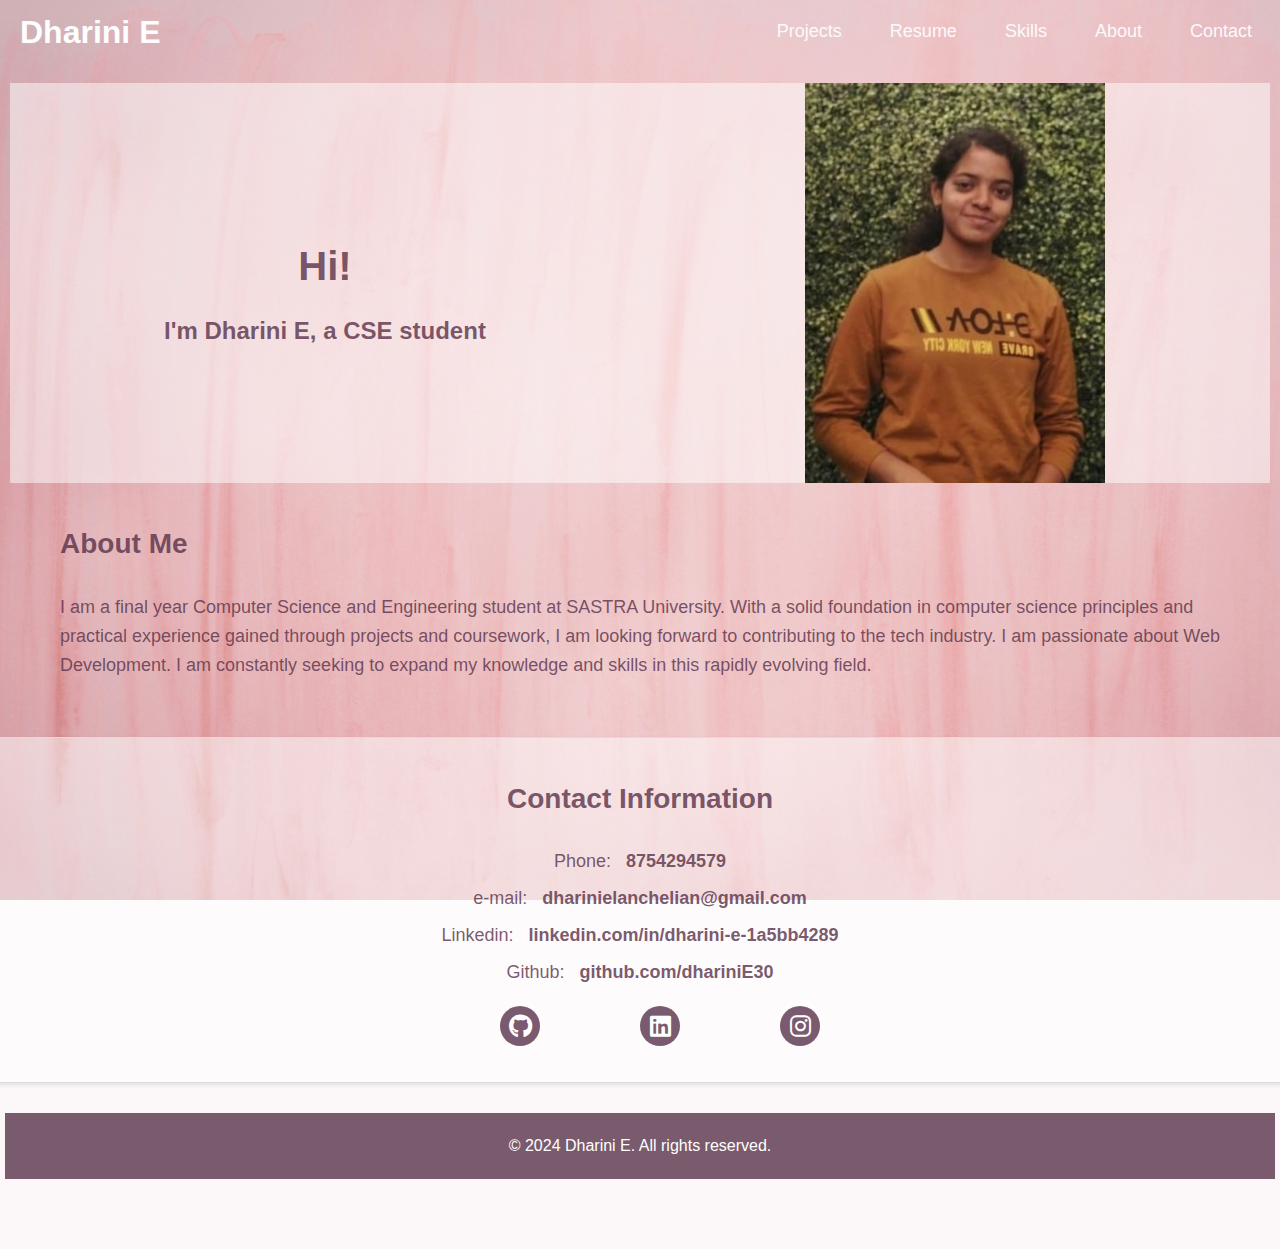
<file: index.html>
<!DOCTYPE html>
<html lang="en">
<head>
    <meta charset="UTF-8">
    <meta name="viewport" content="width=device-width, initial-scale=1.0">
    <title>Portfolio</title>
    <link rel="stylesheet" href="styles.css">
    <link rel="stylesheet" href="https://cdnjs.cloudflare.com/ajax/libs/font-awesome/6.0.0-beta3/css/all.min.css">
</head>
<body>
    <header>
        <nav class="container">
            <div class="name">Dharini E</div>
            <ul class="nav">
                <li class="link"><a href="./projects.html">Projects</a></li>
                <li class="link"><a href="./resume.html">Resume</a></li>
                <li class="link"><a href="./skills.html">Skills</a></li>
                <li class="link"><a href="#about-me">About</a></li>
                <li class="link"><a href="#contact">Contact</a></li>
            </ul>
        </nav>
    </header>
    <div class="body">
        <div class="main-content">
            <div class="left-block">
                <h1 id="welcome">Hi!</h1>
                <h2 class="centered">I'm Dharini E, a CSE student</h2>
            </div>
            <div class="right-block">
                <img src="./profilepic.jpg" alt="Profile Image" class="profile-image">
            </div>
        </div>            
        <div id="about-me">
            <h3 class="heading">About Me</h3>
            <p class="description">I am a final year Computer Science and Engineering student at SASTRA University. With a solid foundation in computer science principles and practical experience gained through projects and coursework, I am looking forward to contributing to the tech industry. I am passionate about Web Development. I am constantly seeking to expand my knowledge and skills in this rapidly evolving field.</p>
        </div>

        <div id="contact">
        
            <h3 class="contact-info">Contact Information</h3>
            <form>
            <div class="contact-list">
                <label class="list-item">
                    Phone:
                    <span class="contact-phone">8754294579</span>
                </label>
                    <label class="list-item">
                    e-mail:
                    <span class="contact-gmail">dharinielanchelian@gmail.com</span>
                </label>
                <label class="list-item">
                    Linkedin:
                    <span class="contact-linkedin"><a href="https://www.linkedin.com/in/dharini-e-1a5bb4289" style="color: #562f47c9;text-decoration: none;">linkedin.com/in/dharini-e-1a5bb4289</a></span>
                </label>
                <label class="list-item">
                    Github:
                    <span class="contact-github"><a href="https://github.com/dhariniE30" style="color: #562f47c9;text-decoration: none;">github.com/dhariniE30</a></span>
                </label>
            </div>
            </form>
            
            <ul class="link-list">
                <li>
                    <a href="https://github.com/dhariniE30" class="contact-icon" target="_blank">
                        <i class="fab fa-github"></i>
                    </a>
                </li>
                <li>
                    <a href="https://www.linkedin.com/in/dharini-e-1a5bb4289" class="contact-icon" target="_blank">
                        <i class="fab fa-linkedin"></i>
                    </a>
                </li>  
                <li><a href="https://www.instagram.com/dharini._.30" class="contact-icon">
                    <i class="fab fa-instagram"></i></a>
                </li>     
            </ul>

        </div>
        <footer>
            <p>&copy; 2024 Dharini E. All rights reserved.</p>
        </footer>

</body>
</html>
</file>
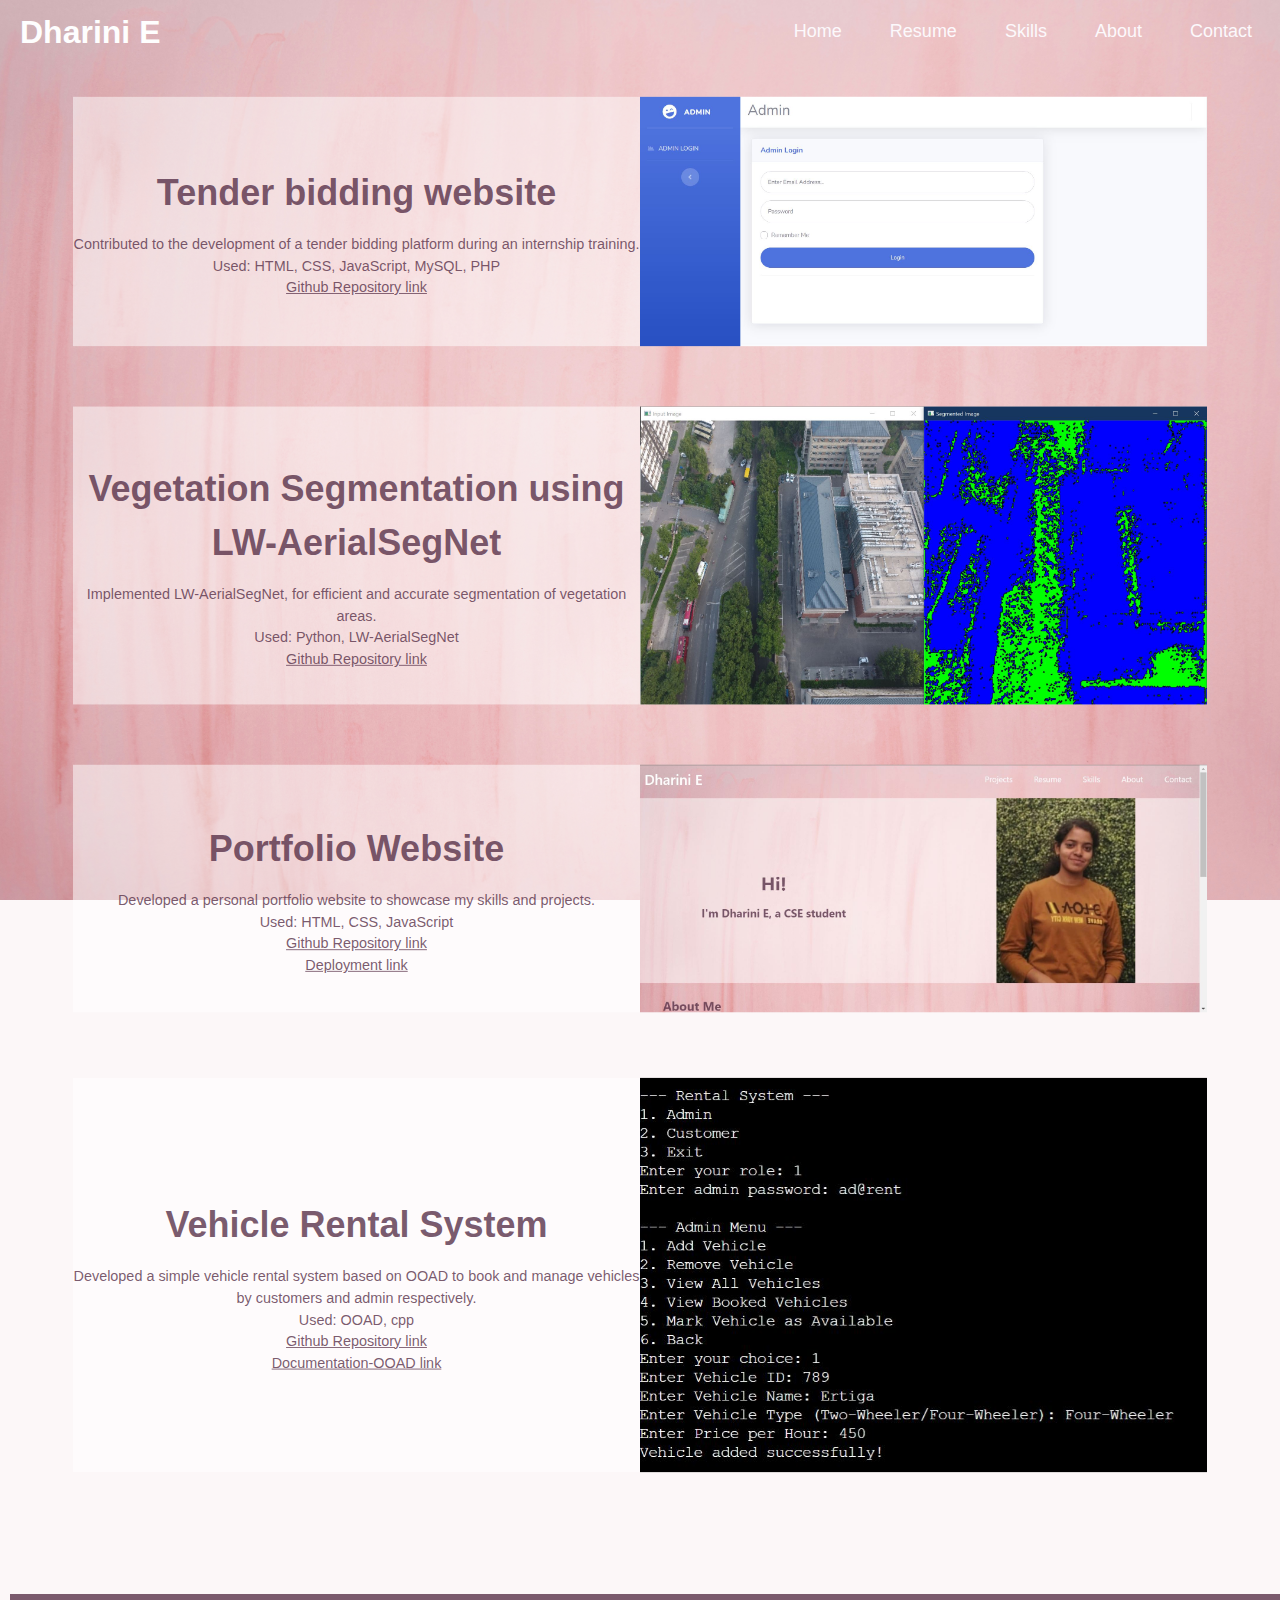
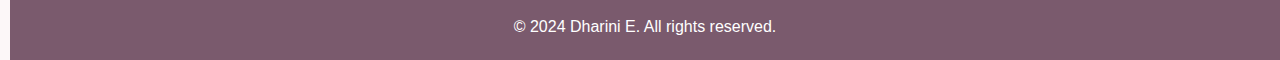
<file: projects.html>
<!DOCTYPE html>
<html lang="en">
<head>
    <meta charset="UTF-8">
    <meta name="viewport" content="width=device-width, initial-scale=1.0">
    <title>Portfolio</title>
    <link rel="stylesheet" href="styles.css">
    <style>
        .main-content{
            transition: all transform 0.2s ease-in-out;
            transform: scale(0.9);
        }
        .main-content:hover {
            background-color: #efeeefc9;
            border-color: #562f47c9;
            width: 90%;
        }
        .image {
            object-fit: cover;
            max-width: 100%;
            height: auto;
            border-radius: 0%; /* Add some styling */
        }

        a {
            color: #562f47c9;
        }

        @media (max-width: 768px) {

            .image {
                width: 100%;
                height: auto;
            }
        }

    </style>
</head>
<body>
    <header>
        <nav class="container">
            <div class="name">Dharini E</div>
            <ul class="nav">
                <li class="link"><a href="./index.html">Home</a></li>
                <li class="link"><a href="./resume.html">Resume</a></li>
                <li class="link"><a href="./skills.html">Skills</a></li>
                <li class="link"><a href="./index.html#about-me">About</a></li>
                <li class="link"><a href="./index.html#contact">Contact</a></li>
            </ul>
        </nav>
    </header>
    <div class="body">
        <div class="main-content" style="margin-bottom: 30px;">
            <div class="left-block">
                <h1 id="welcome">Tender bidding website</h1>
                <p class="centered">Contributed to the development of a tender bidding platform during an internship training.
                   <br> Used: HTML, CSS, JavaScript, MySQL, PHP<br><a href="">Github Repository link</a></p>
            </div>
            <div class="right-block">
                <img src="./tender.JPG" alt="Image-1" class="image">
            </div>
        </div>   
        
        <div class="main-content" style="margin-bottom: 30px;">
            <div class="left-block">
                <h1 id="welcome">Vegetation Segmentation using LW-AerialSegNet</h1>
                <p class="centered">Implemented LW-AerialSegNet, for efficient and accurate segmentation of vegetation areas. 
                    <br> Used: Python, LW-AerialSegNet<br><a href="https://github.com/dhariniE30/vegetation-segmentation">Github Repository link</a></p>
            </div>
            <div class="right-block">
                <img src="./output.JPG" alt="Image-2" class="image">
            </div>
        </div>   

        <div class="main-content" style="margin-bottom: 30px;">
            <div class="left-block">
                <h1 id="welcome">Portfolio Website</h1>
                <p class="centered">Developed a personal portfolio website to showcase my skills and projects.
                    <br> Used: HTML, CSS, JavaScript<br><a href="https://github.com/dhariniE30/portfolio">Github Repository link</a><br><a href="https://dharinie30.github.io/portfolio/">Deployment link</a></p>
            </div>
            <div class="right-block">
                <img src="./portfolio.JPG" alt="Image-3" class="image">
            </div>
        </div> 

        <div class="main-content" style="margin-bottom: 30px;">
            <div class="left-block">
                <h1 id="welcome">Vehicle Rental System</h1>
                <p class="centered">Developed a simple vehicle rental system based on OOAD to book and manage vehicles by customers and admin respectively.
                    <br> Used: OOAD, cpp <br><a href="https://github.com/dhariniE30/VehicleRentingSystem">Github Repository link</a><br><a href="./VEHICLE_RENTAL_SYSTEM.pdf">Documentation-OOAD link</a></p>
            </div>
            <div class="right-block">
                <img src="./VehicleRentalSystem.JPG" alt="Image-3" class="image">
            </div>
        </div> 

    </div> 
    <footer>
        <p>&copy; 2024 Dharini E. All rights reserved.</p>
    </footer>
</body>
</html>
</file>
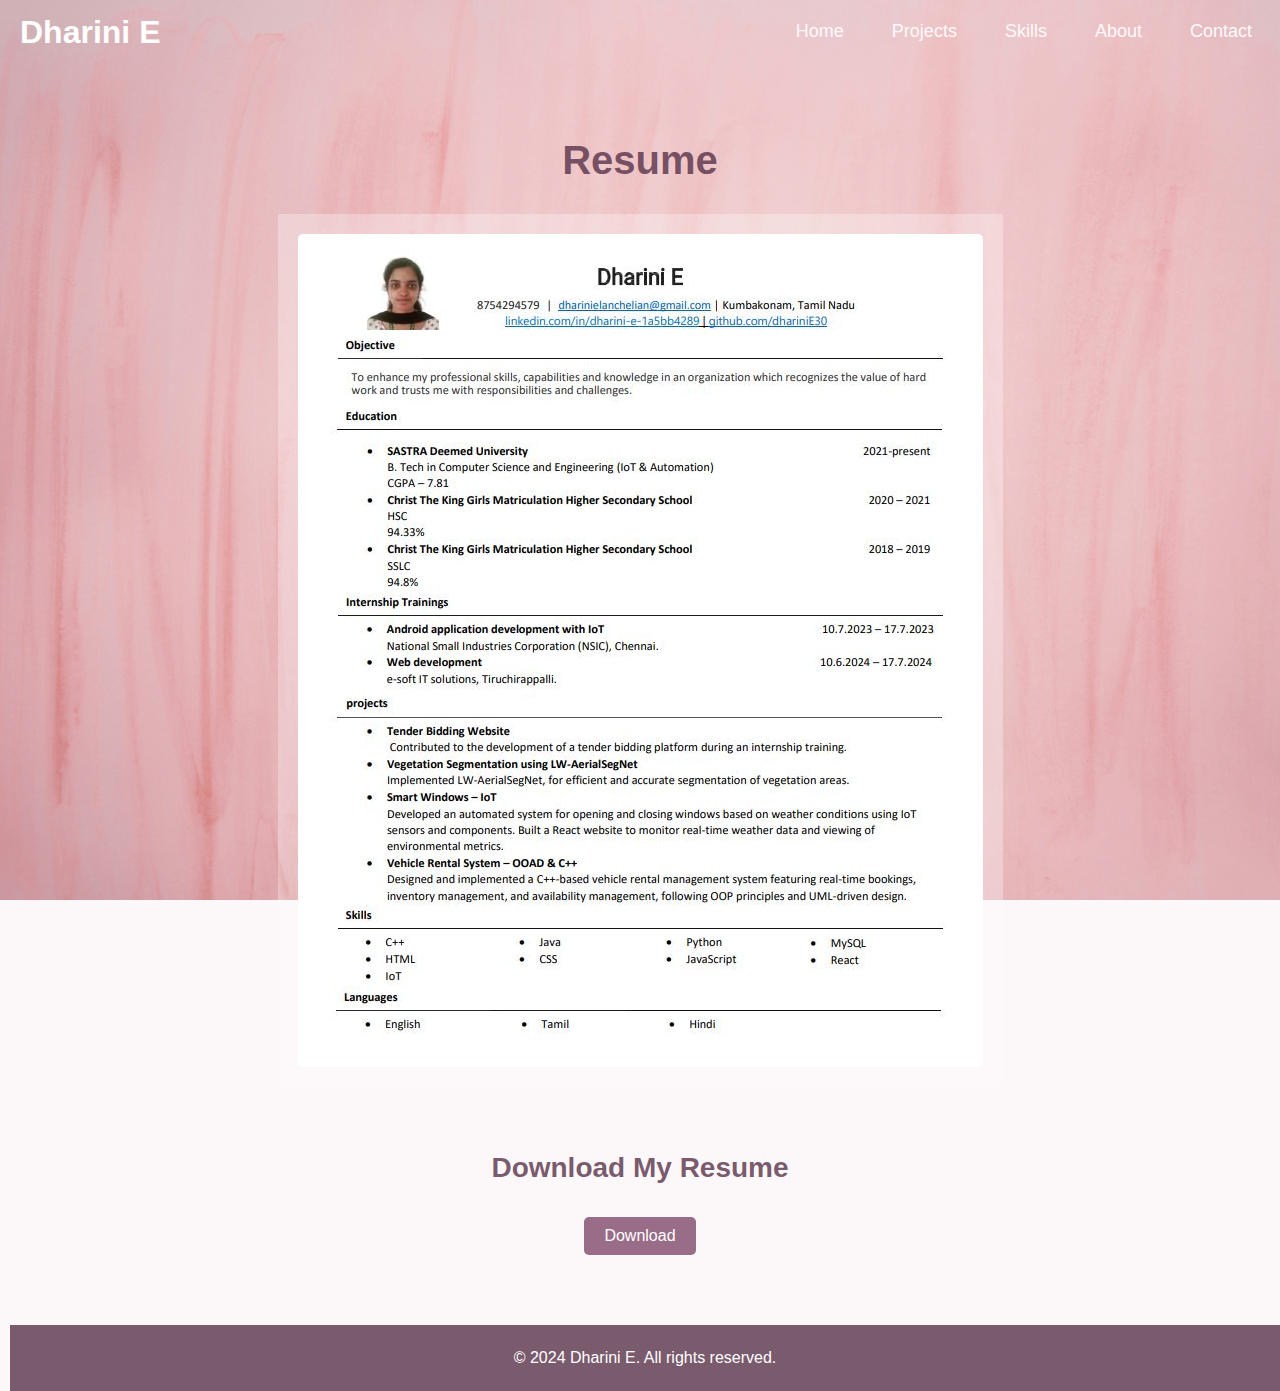
<file: resume.html>
<!DOCTYPE html>
<html lang="en">
<head>
    <meta charset="UTF-8">
    <meta name="viewport" content="width=device-width, initial-scale=1.0">
    <title>Portfolio</title>
    <link rel="stylesheet" href="styles.css">
    <style>
        #button {
            display: inline-block;
            padding: 10px 20px;
            font-size: 16px;
            color: #fff;
            background-color:  #7d4668c9;
            border: none;
            border-radius: 5px;
            text-decoration: none;
            cursor: pointer;
            transition: background-color 0.3s ease;
            justify-content: center;
        }

        #button:hover {
            background-color:  #562f47c9;
        }

        .download-container{
            text-align: center;
        }

        .content {
            width: 80%; /* Adjust width for better responsiveness */
            margin-bottom: 20px;
            text-align: center; /* Center text within .content */
        }

        .left-block {
            flex: 1;
            display: flex;
            flex-direction: column;
            align-items: center; 
        }

        .centered {
            display: flex;
            justify-content: center;
            align-items: center; 
            width: fit-content;
            background: rgba(255, 255, 255, 0.3); 
            box-sizing: border-box;
            padding: 20px;
            text-align: center; /* Center text within .centered */
        }

        img {
            max-width: 100%;
            height: auto; /* Ensure images scale proportionally */
            border-radius: 5px; /* Add rounded corners for images */
        }

        @media (max-width: 768px) {
            .content {
                width: 100%; /* Full width on smaller screens */
            }
        
            .centered {
                flex-direction: column; /* Stack content vertically */
            }
        
            img {
                width: 100%; /* Full width for images on smaller screens */
            }
        
            #button {
                width: 100%;
                padding: 10px;
            }
        }
    
        @media (max-width: 480px) {
            .centered {
                flex-direction: column; /* Stack content vertically */
            }
        
            img {
                width: 100%; /* Full width for images on smaller screens */
            }
        
            #button {
                font-size: 14px;
                padding: 8px;
            }
        }

    </style>
</head>
<body>
    <header>
        <nav class="container">
            <div class="name">Dharini E</div>
            <ul class="nav">
                <li class="link"><a href="./index.html">Home</a></li>
                <li class="link"><a href="./projects.html">Projects</a></li>
                <li class="link"><a href="./skills.html">Skills</a></li>
                <li class="link"><a href="./index.html#about-me">About</a></li>
                <li class="link"><a href="./index.html#contact">Contact</a></li>
            </ul>
        </nav>
    </header>
    <div class="body">
        <div class="content" style="margin-bottom: 20px;">
            <div class="left-block">
                <h1 id="welcome">Resume</h1>
                <h2 class="centered"><img src="./resume.JPG" alt="resume"></h2>
            </div>
        </div>
        <div class="download-container">
            <h3 class="heading">Download My Resume</h3>
            <input type="button" value="Download" id="button" onclick="downloadResume()">
        </div>
    </div>
    <script>
        function downloadResume() {
            const link = document.createElement('a');
            link.href = './125158012_Dharini E.pdf';
            link.download = 'Dharini E_Resume.pdf';
            document.body.appendChild(link);
            link.click();
            document.body.removeChild(link);
        }
    </script>
    <footer>
        <p>&copy; 2024 Dharini E. All rights reserved.</p>
    </footer>
</body>
</html>
</file>
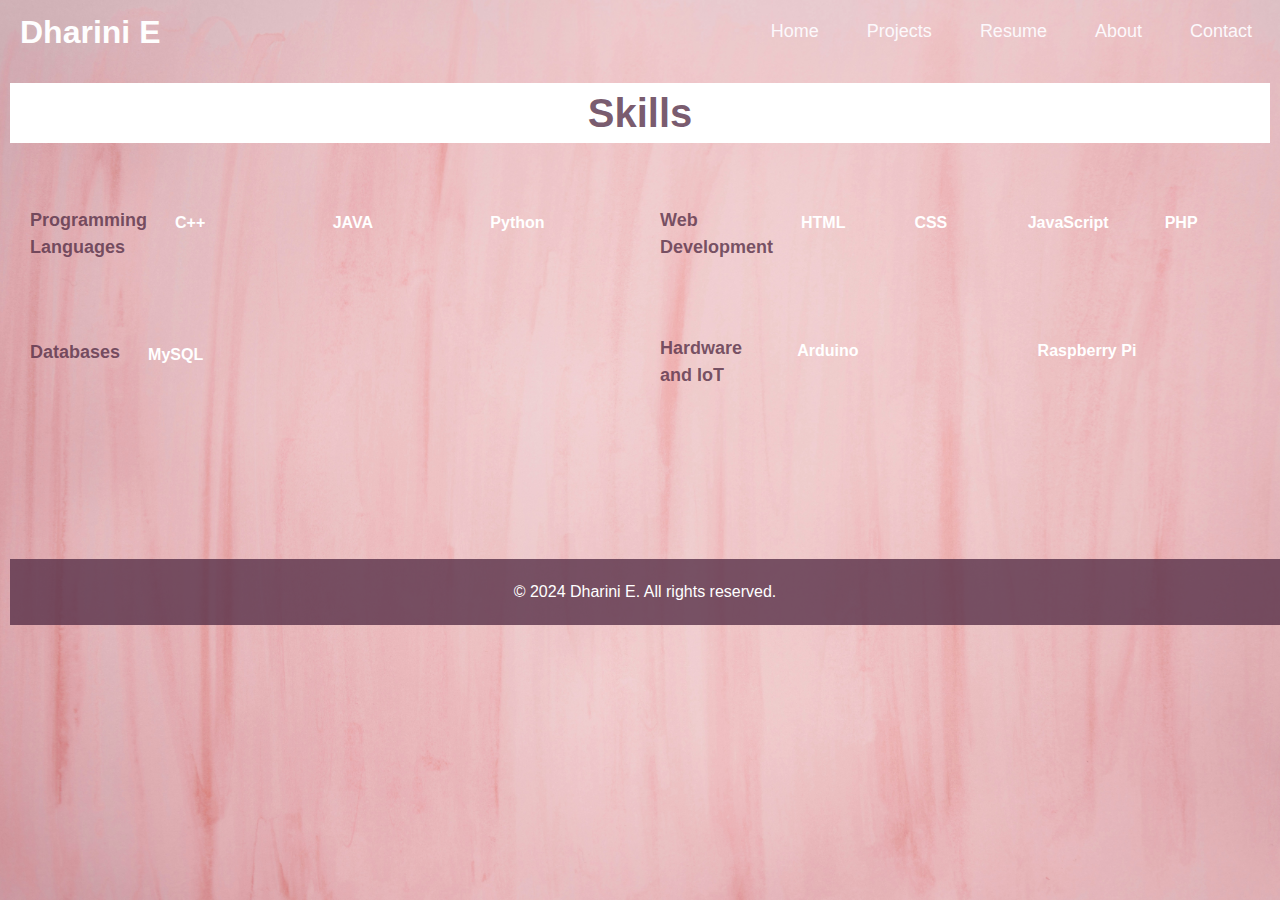
<file: skills.html>
<!DOCTYPE html>
<html lang="en">
<head>
    <meta charset="UTF-8">
    <meta name="viewport" content="width=device-width, initial-scale=1.0">
    <title>Portfolio</title>
    <link rel="stylesheet" href="styles.css">
    <style>
        .content {
            width: 100%; 
            box-sizing: border-box;
        }

        #welcome {
            background-color: white;
            width: 100%;
            padding: 0;
            margin: 0;
            margin-bottom: 20px;
        }

        .left-block {
            justify-items: flex-start;
            flex-direction: row;
            display: flex;
            flex-wrap: wrap;
        }

        .sub-block{
            display: inline-flex;
            height: 100%;
            width: 50%;
            padding-left: 20px;
            padding-top: 20px;
            padding-right: 20px;
            margin-bottom: 20px;
            box-sizing: border-box;
        }

        .sub-block:hover{
            background-color: rgba(255, 255, 255, 0.2);
        }

        h4 {
            font-size: 18px;
            margin-bottom: 10px;
            color: #562f47c9;
            font-weight: 900;
            text-align: left;
        }

        .sub-block > p {
            text-align: start;
            color: white;
            width: 100%;
            padding: 28px;
            font-weight: bold;
            margin: 0;
            width: calc(50% - 40px); 
        }

        @media (max-width: 768px) {
            .left-block {
                flex-direction: column;
                align-items: center;
            }

            .sub-block {
                width: 100%; /* Full width on smaller screens */
                margin-bottom: 20px;
                display: flex;
                flex-wrap: wrap;
            }

            .sub-block > p {
                font-size: 14px;
                
            }
        }

        @media (max-width: 480px) {
            .sub-block {
                padding: 15px;
                display: flex;
                flex-wrap: wrap;
            }

            h4 {
                font-size: 16px;
            }

            .sub-block > p {
                font-size: 14px;
            }
        }

    </style>
</head>
<body>
    <header>
        <nav class="container">
            <div class="name">Dharini E</div>
            <ul class="nav">
                <li class="link"><a href="./index.html">Home</a></li>
                <li class="link"><a href="./projects.html">Projects</a></li>
                <li class="link"><a href="./resume.html">Resume</a></li>
                <li class="link"><a href="./index.html#about-me">About</a></li>
                <li class="link"><a href="./index.html#contact">Contact</a></li>
            </ul>
        </nav>
    </header>
    <div class="body">
        <div class="content" style="margin-bottom: 70px;">
            <div class="left-block">
                <h1 id="welcome">Skills</h1>
                <div class="sub-block">
                    <h4>Programming Languages</h4>
                    
                    <p>C++</p>
                    <p>JAVA</p>
                    <p>Python</p>
                
                </div>
                <div class="sub-block">
                    <h4>Web Development</h4>
                    
                    <p>HTML</p>
                    <p>CSS</p>
                    <p>JavaScript</p>
                    <p>PHP</p>
                    
                </div>
                <div class="sub-block">
                    <h4>Databases</h4>
                    
                    <p>MySQL</p>
                    
                </div>
                <div class="sub-block">
                    <h4>Hardware and IoT</h4>
                    
                    <p>Arduino</p>
                    <p>Raspberry Pi</p>
                    
                </div>
            </div>
        </div>   
    </div> 
    <footer>
        <p>&copy; 2024 Dharini E. All rights reserved.</p>
    </footer>
</body>
</html>
</file>
<file: styles.css>
body {
    margin: 0;
    font-family: 'Segoe UI', Tahoma, Geneva, Verdana, sans-serif;
    font-size: 1rem;
    font-weight: 400;
    line-height: 1.5;
    background-color: #fcf7f8;
    background-image: url("./annie-spratt-V1lmayjfBJc-unsplash.jpg");
    background-size: cover;
    background-attachment: fixed;
    overflow-x: hidden;
    padding: 0 10px; 
}

h1 {
    padding: 2%;
    text-align: center;
    font-size: 2.5em;
}

h2 {
    text-align: center;
}

ul {
    list-style: none;
    display: flex;
    display: flex;
    flex-wrap: wrap; /* Allow wrapping */
    justify-content: center; /* Center the navigation on small screens */
}

ul li {
    float: left;
}

.container {
    display: flex;
    flex-wrap: wrap;
    align-items: center;
    justify-content: space-between; 
    max-width: 100%; 
    padding: 0 10px; 
    box-sizing: border-box;
}

.name {
    font-size: 2rem;
    font-weight: 600;
    color: #fefefe;
    flex: 1; /* Allow name to take space */
    text-align: left; /* Center name on small screens */
}

.nav {
    list-style: none;
    display: flex;
    align-items: center;
    justify-content: center;
    font-size: large;
    gap: 2rem;
}

.link a {
    padding: 0.5rem;
    color: #fcf9fc;
    text-decoration: none;
    text-align: center;
}

.link a:hover {
    color: #562f47c9;
}
.body {
    margin: 20px 0; 
    padding: 0;
    width: 100%; 
    box-sizing: border-box;
    display: flex;
    flex-direction: column;
    align-items: center;
    padding-bottom: 50px; 
}

.main-content {
    display: flex;
    justify-content: space-between;
    align-items: center; 
    width: 100%;
    background: rgba(255, 255, 255, 0.5); 
    box-sizing: border-box; 
    transition: transform 0.5s ease-in-out;
    transform: scale(1);
}

.main-content:hover {
    transform: scale(1.1);
}

.left-block {
    flex: 1;
    display: flex;
    flex-direction: column;
    align-items: center; 
}

.right-block {
    flex: 1;
    display: flex;
    justify-content: center; 
    align-items: center; 
}

.right-block .profile-image {
    object-fit: cover;
    height: 400px;
    width: 300px;
    border-radius: 0%;
}


#welcome {
    font-size: 2.5em;
    margin-bottom: 0.1rem;
    text-align: center;
    color: #562f47c9;
    font-weight: bold;
}

.centered
{
    margin-top: 0.1em;
    text-align: center;
    color: #562f47c9;
}

#about-me {
    clear: both;
    padding-top: 20px;
    width: 100%;
    max-width: 1200px; 
    padding: 20px;
    background: transparent; 
    box-sizing: border-box;
}

.heading {
    font-size: 28px;
    margin-top: 20px;
    color: #562f47c9;
}

.description {
    font-size: 18px;
    line-height: 1.6;
    color: #562f47c9;
}


#contact {
    margin-top: 20px;
    padding: 20px;
    width: 100%;
    justify-content: center;
    background-color: rgba(255, 255, 255, 0.5);
    border: 1px solid #dddddd;
    box-shadow: 0 2px 4px rgba(0, 0, 0, 0.1);
    margin-bottom: 30px;
    transition: transform 0.5s ease-in-out;
    transform: scale(1);
}

#contact:hover{
    transform: scale(1.1);
}

form{
    text-align: center;
}
.contact-info{
    text-align: center;
    font-size: 28px;
    margin-top: 20px;
    color: #562f47c9;
}
.contact-list {
    list-style-type: none;
    padding: 0;
    margin: 0;
}

.contact-list .list-item {
    margin-bottom: 10px;
}

label {
    color: #562f47c9;
    font-size: large;
    display: block; 
}

.contact-list span {
    color: #562f47c9;
    font-size: large;
    font-weight: bold;
    margin-left: 10px; 
}

.link-list {
    display: flex;
    gap: 100px;
    margin-top: 20px;
    justify-content: center;
}

.link-list li {
    list-style-type: none;
}

.link-list li a {
    display: inline-block;
    width: 40px;
    height: 40px;
    line-height: 40px;
    text-align: center;
    background-color: #562f47c9;
    color: #ffffff;
    border-radius: 50%;
    text-decoration: none;
}

.link-list li a:hover {
    background-color: #a25a86c9;
}

.link-list li a i {
    font-size: 1.5em;
    line-height: 40px;
}
 
footer{
    color: #ffffff;
    background-color: #562f47c9;
    width: 100%;
    text-align: center;
    padding: 5px;
}

@media (max-width: 768px) {
    .main-content {
        flex-direction: column;
        padding: 10px;
    }

    .name{
        text-align: center;
    }

    .left-block, .right-block {
        width: 100%;
        padding: 10px;
    }

    .link-list {
        gap: 10px;
    }
}

@media (max-width: 480px) {
    .name {
        text-align: center;
    }

    .container{
        display: flex;
        flex-wrap: wrap;
        justify-content: center;
    }

    .link{
        display: flex;
        flex-wrap: wrap;
        justify-content: center;
    }
    .nav {
        font-size: medium;
        justify-items: center;
        gap: 0.5rem;
    }

    .link-list li a {
        width: 30px;
        height: 30px;
        line-height: 30px;
        font-size: 1.25em;
    }

    .heading, .contact-info {
        font-size: 1.5em;
    }
}
</file>
